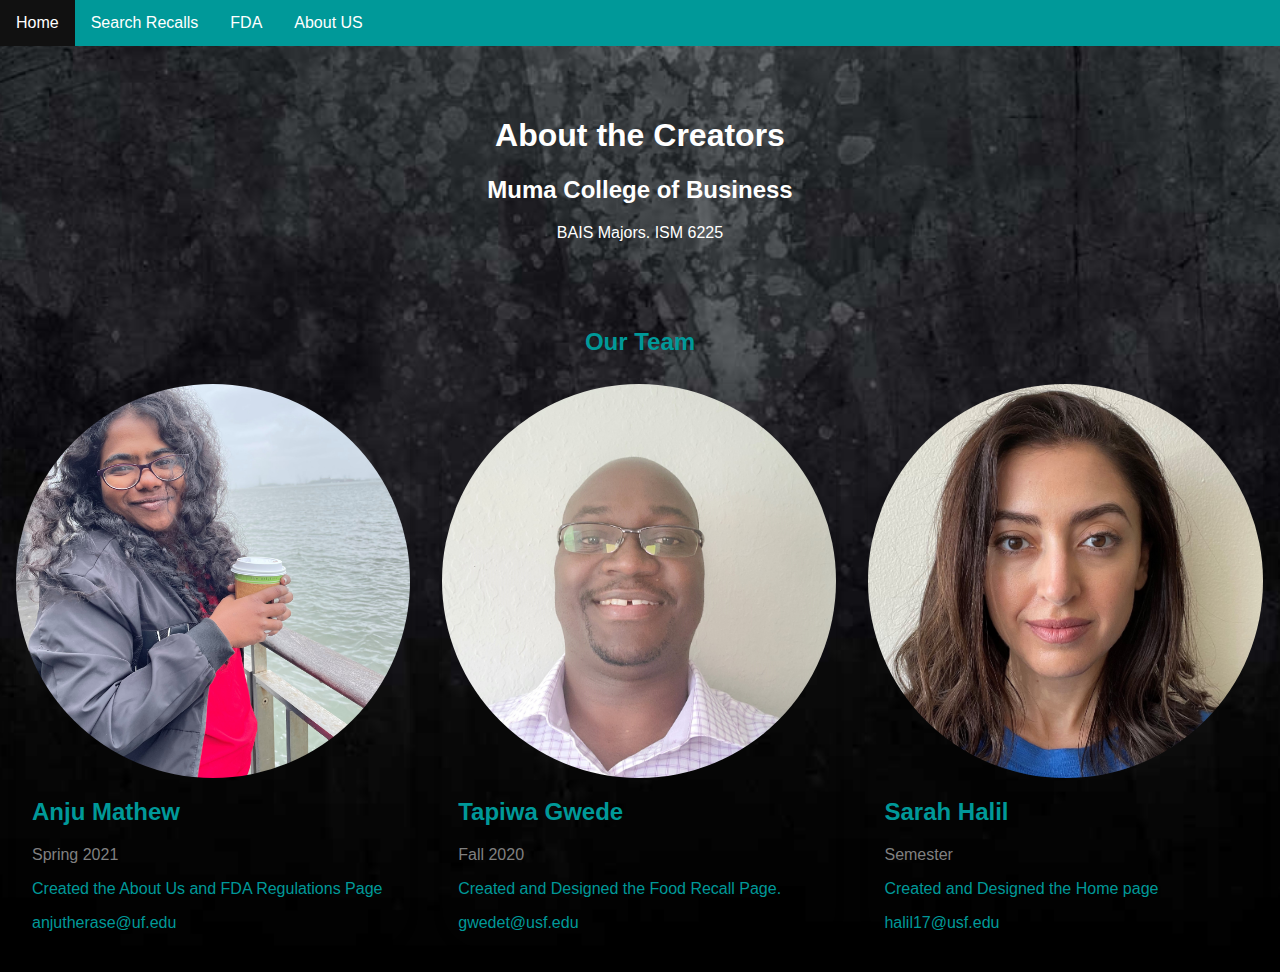
<file: aboutus.html>
<head>

    <link rel="stylesheet" type="text/css" href="css/aboutus.css">

    <TITLE>About US</TITLE>

</head>
<body>

<ul>
  <li><a href="#home">Home</a></li>
  <li><a href="#news">Search Recalls</a></li>
   <li><a href="fda.html">FDA</a></li>
  <li><a href="#contact">About US</a></li>
  
</ul>

<div class="about-section">
  <h1>About the Creators</h1>
  <h2>Muma College of Business </h2>
  <p>BAIS Majors. ISM 6225</p>
</div>


<h2 style="text-align:center">Our Team</h2>
<div class="row">
  <div class="column">
    <div class="card">
      <img class ='circular'  src="img/anju.jpg" alt="Anju" style="width:100%">
      <div class="container">
        <h2>Anju Mathew</h2>
        <p class="title">Spring 2021</p>
        <p>Created the  About Us and FDA Regulations Page</p>
        <p>anjutherase@uf.edu</p>
       
      </div>
    </div>
  </div>

  <div class="column">
    <div class="card">
      <img class ='circular' src="img/tapiwa.jpg" alt="Tapiw" style="width:100%">
      <div class="container">
        <h2>Tapiwa Gwede</h2>
        <p class="title">Fall 2020</p>
        <p>Created and Designed the Food Recall Page.</p>
        <p>gwedet@usf.edu</p>
        
      </div>
    </div>
  </div>

  <div class="column">
    <div class="card">
      <img class ='circular' src="img/sarah.jpg" alt="Sarah" style="width:100%">
      <div class="container">
        <h2>Sarah Halil</h2>
        <p class="title">Semester</p>
        <p>Created and Designed the Home page </p>
        <p>halil17@usf.edu</p>
        
      </div>
    </div>
  </div>
</div>
</body
</file>
<file: css/aboutus.css>
body {
    font-family:  Lucida Handwriting, sans-serif;
    margin: 0;
    background: url('background.jpg');
    background-repeat: no-repeat;
    background-position: center;
    background-size: cover;
	 color: #009999;
}

html {
  box-sizing: border-box;
}

*, *:before, *:after {
  box-sizing: inherit;
}

.column {
  float: left;
  width: 33.3%;
  margin-bottom: 16px;
  padding: 0 8px;
}

.card {
  box-shadow: 0 4px 8px 0 rgba(0, 0, 0, 0.2);
  margin: 8px;
  border-radius: 40px;
}

.about-section {
  padding: 50px;
  text-align: center;
  color:  white;
}

.container {
  padding: 0 16px;
}

.container::after, .row::after {
  content: "";
  clear: both;
  display: table;
}

.title {
  color: grey;
}
.circular{
	border-radius: 50%;
	
	
}
.button {
  border: none;
  outline: 0;
  display: inline-block;
  padding: 8px;
  color: white;
  background-color: #000;
  text-align: center;
  cursor: pointer;
  width: 100%;
}

.button:hover {
  background-color: #555;
}

@media screen and (max-width: 650px) {
  .column {
    width: 100%;
    display: block;
  }
}
ul {
  list-style-type: none;
  margin: 0;
  padding: 0;
  overflow: hidden;
  background-color: #009999;
}

li {
  float: left;
}

li a {
  display: block;
  color: white;
  text-align: center;
  padding: 14px 16px;
  text-decoration: none;
}

li a:hover:not(.active) {
  background-color: #111;
}

.active {
  background-color:  #009999;
}
</file>
